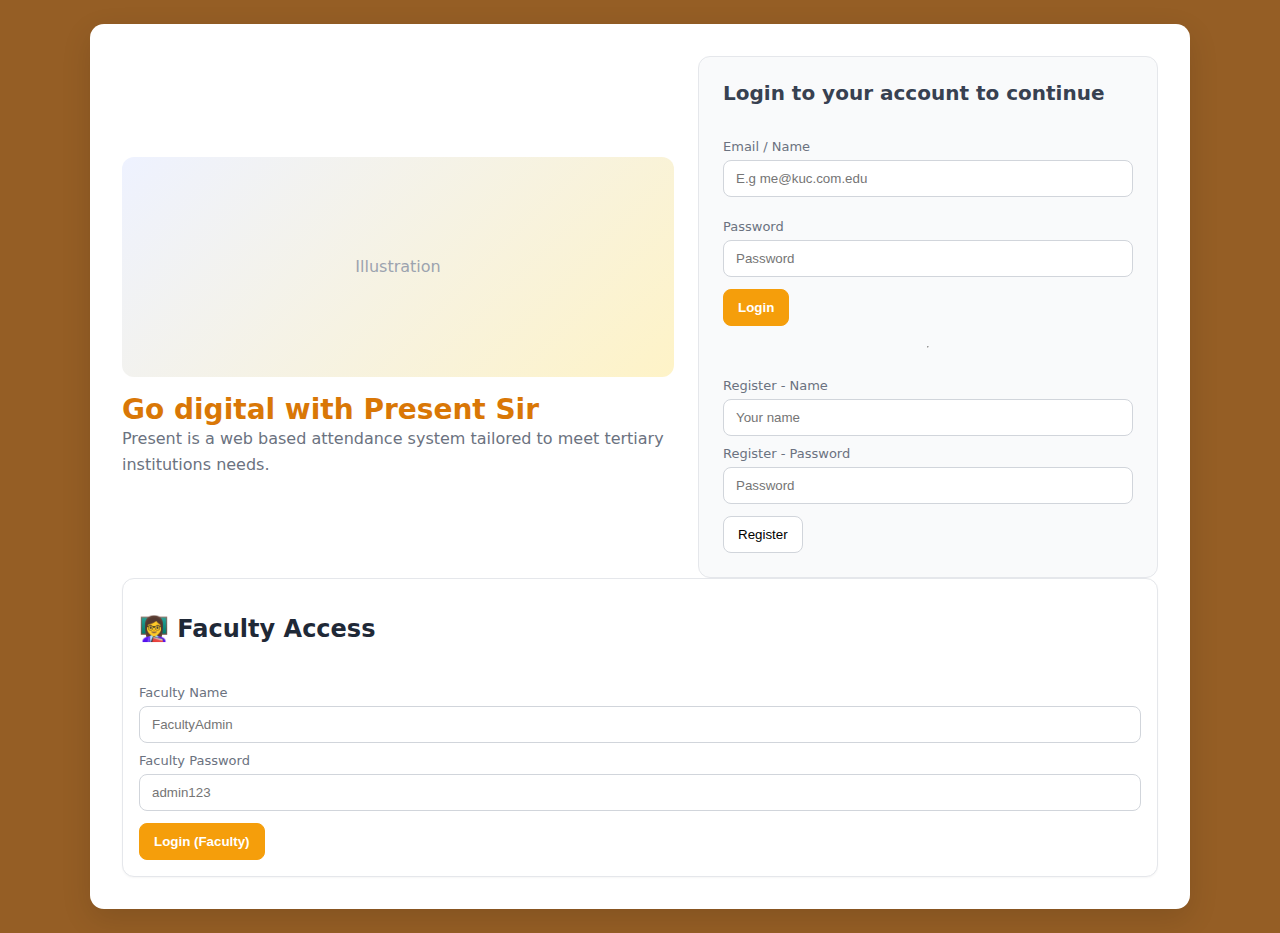
<file: templates/index.html>
<!DOCTYPE html>
<html lang="en">
<head>
  <meta charset="UTF-8" />
  <meta name="viewport" content="width=device-width, initial-scale=1.0" />
  <title>GeoAttendance</title>
  <link rel="stylesheet" href="/static/styles.css" />
  <!-- Inline styles removed; using /static/styles.css -->
  <script>
    // Simple toast
    function toast(msg, type='info'){ const t=document.getElementById('toast'); t.textContent=msg; t.className='toast show '+type; setTimeout(()=>t.classList.remove('show'),2500);}    
  </script>
</head>
<body>
  <div class="stage">
    <div class="panel">
      <div class="hero">
        <div class="hero-illus">
          <div class="illus-box">Illustration</div>
          <div>
            <h2>Go digital with Present Sir</h2>
            <p>Present is a web based attendance system tailored to meet tertiary institutions needs.</p>
          </div>
        </div>
        <div id="authCard" class="auth-card grid">
          <div class="auth-title">Login to your account to continue</div>
          <div>
            <label for="loginName">Email / Name</label>
            <input type="text" id="loginName" placeholder="E.g me@kuc.com.edu" />
          </div>
          <div>
            <label for="loginPassword">Password</label>
            <input type="password" id="loginPassword" placeholder="Password" />
          </div>
          <div class="row">
            <button class="btn btn-primary" id="loginBtn">Login</button>
          </div>
          <hr />
          <div class="two">
            <div>
              <label for="regName">Register - Name</label>
              <input type="text" id="regName" placeholder="Your name" />
            </div>
            <div>
              <label for="regPassword">Register - Password</label>
              <input type="password" id="regPassword" placeholder="Password" />
            </div>
          </div>
          <div class="row">
            <button class="btn" id="registerBtn">Register</button>
          </div>
        </div>
      </div>

      <!-- Faculty Panel -->
      <div id="facultyPanel" class="card grid">
      <h2>👩‍🏫 Faculty Access</h2>
      <div class="two">
        <div>
          <label for="facName">Faculty Name</label>
          <input type="text" id="facName" placeholder="FacultyAdmin" />
        </div>
        <div>
          <label for="facPassword">Faculty Password</label>
          <input type="password" id="facPassword" placeholder="admin123" />
        </div>
      </div>
      <div class="row">
        <button class="btn btn-primary" id="facLoginBtn">Login (Faculty)</button>
      </div>
      <div id="facultyViews" style="display:none;" class="grid">
        <div class="card grid">
          <h3>All Students</h3>
          <pre id="facStudents" class="muted">-</pre>
        </div>
        <div class="card grid">
          <div class="row">
            <label for="facDate">Date</label>
            <input type="date" id="facDate" />
            <button class="btn" id="facLoadBtn">Load Attendance</button>
          </div>
          <pre id="facAttendance" class="muted">-</pre>
        </div>
      </div>
      </div>

      <!-- Dashboard -->
      <div id="dash" class="grid" style="display:none;">
      <div class="card grid">
        <div class="row" style="justify-content: space-between; align-items: center;">
          <div>
            <div class="muted">Logged in as</div>
            <div id="studentName">-</div>
          </div>
          <button class="btn" id="logoutBtn">Logout</button>
        </div>
      </div>

      <div class="card grid">
        <div class="row">
          <button class="btn" id="getLocationBtn">Use Current Location</button>
          <span class="muted" id="locText">Waiting for location...</span>
        </div>
        <div class="row">
          <button class="btn btn-success" id="studentCheckBtn">Check In / Out</button>
          <span class="badge" id="statusBadge">-</span>
        </div>
      </div>

      <div class="card grid">
        <div class="muted">Today's Status</div>
        <pre id="todayStatus" class="muted">-</pre>
      </div>

      <div class="card grid">
        <div class="row">
          <div>
            <label for="histStart">Start Date</label>
            <input type="date" id="histStart" />
          </div>
          <div>
            <label for="histEnd">End Date</label>
            <input type="date" id="histEnd" />
          </div>
          <button class="btn" id="loadHistoryBtn">Load History</button>
        </div>
        <pre id="historyList" class="muted">-</pre>
      </div>

      

      <div class="card grid">
        <div>
          <label>Upload / Update Profile Photo</label>
          <input type="file" id="photoFile" accept="image/*" />
        </div>
        <div class="row">
          <button class="btn btn-primary" id="uploadBtn">Upload Photo</button>
          <a class="btn" id="viewPhotoBtn" target="_blank">View Photo</a>
        </div>
      </div>
    </div>
  </div>

  <div id="toast" class="toast"></div>
</body>
</html>
</file>
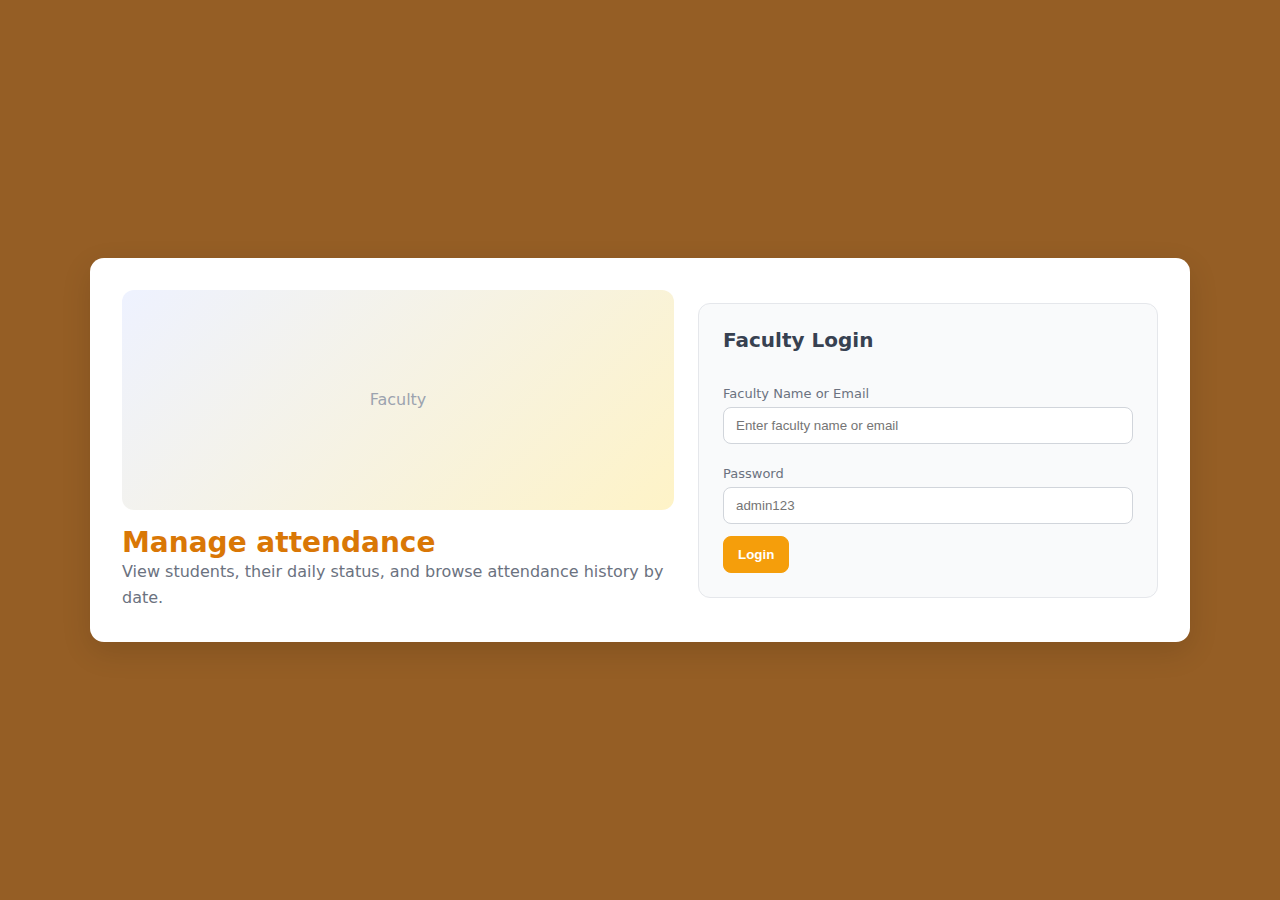
<file: templates/faculty.html>
<!DOCTYPE html>
<html lang="en">
<head>
  <meta charset="UTF-8" />
  <meta name="viewport" content="width=device-width, initial-scale=1.0" />
  <title>Faculty | GeoAttendance</title>
  <link rel="stylesheet" href="/static/styles.css" />
  <script>
    function toast(msg, type='info'){ const t=document.getElementById('toast'); t.textContent=msg; t.className='toast show '+type; setTimeout(()=>t.classList.remove('show'),2500);}  
  </script>
</head>
<body>
  <div class="stage">
    <div class="panel">
      <div class="hero">
        <div class="hero-illus">
          <div class="illus-box">Faculty</div>
          <div>
            <h2>Manage attendance</h2>
            <p>View students, their daily status, and browse attendance history by date.</p>
          </div>
        </div>
        <div class="auth-card grid">
          <div class="auth-title">Faculty Login</div>
          <div>
            <label for="facName">Faculty Name or Email</label>
            <input type="text" id="facName" placeholder="Enter faculty name or email" />
          </div>
          <div>
            <label for="facPassword">Password</label>
            <input type="password" id="facPassword" placeholder="admin123" />
          </div>
          <div class="row">
            <button class="btn btn-primary" id="facLoginBtn">Login</button>
          </div>
        </div>
      </div>

      <div id="facultyViews" style="display:none;" class="grid">
        <div class="card grid">
          <div class="row">
            <label for="facDate">Date</label>
            <input type="date" id="facDate" />
            <button class="btn" id="facLoadBtn">Load Attendance</button>
          </div>
          <pre id="facAttendance" class="muted">-</pre>
        </div>
      </div>

    </div>
  </div>

  <div id="toast" class="toast"></div>
  <script src="/static/faculty.js"></script>
</body>
</html>
</file>
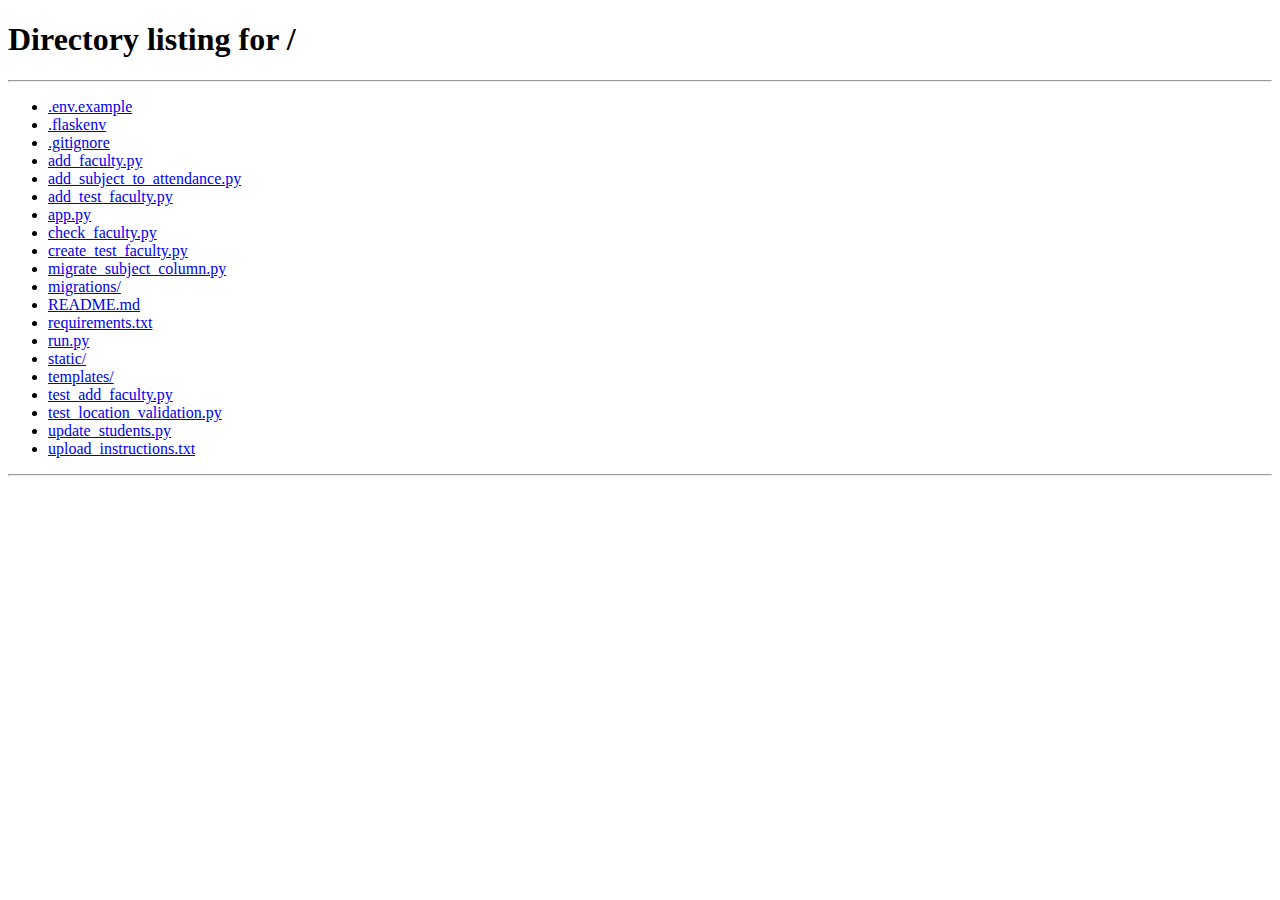
<file: templates/history.html>
<!DOCTYPE html>
<html lang="en">
<head>
  <meta charset="UTF-8" />
  <meta name="viewport" content="width=device-width, initial-scale=1.0" />
  <title>Attendance History | GeoAttendance</title>
  <link rel="stylesheet" href="/static/styles.css" />
  <script>
    function toast(msg, type='info'){ 
      const t=document.getElementById('toast'); 
      t.textContent=msg; 
      t.className='toast show '+type; 
      setTimeout(()=>t.classList.remove('show'),2500);
    }
  </script>
</head>
<body>
  <div class="stage">
    <div class="panel">
      <div class="header">
        <h1>Attendance History</h1>
        <div class="header-actions">
          <button class="btn" type="button" onclick="window.history.back()">Back to Student Page</button>
          <button class="btn" id="logoutBtn">Logout</button>
        </div>
      </div>

      <div class="card grid">
        <div class="date-range">
          <div class="date-input">
            <label for="histStart">Start Date</label>
            <input type="date" id="histStart" class="form-control" />
          </div>
          <div class="date-input">
            <label for="histEnd">End Date</label>
            <input type="date" id="histEnd" class="form-control" />
          </div>
          <button class="btn btn-primary" id="loadHistoryBtn">Load History</button>
        </div>
        <div id="historyList" class="history-container">Loading history...</div>
      </div>
    </div>
  </div>

  <div id="toast" class="toast"></div>
  <script src="/static/history.js"></script>
</body>
</html>
</file>
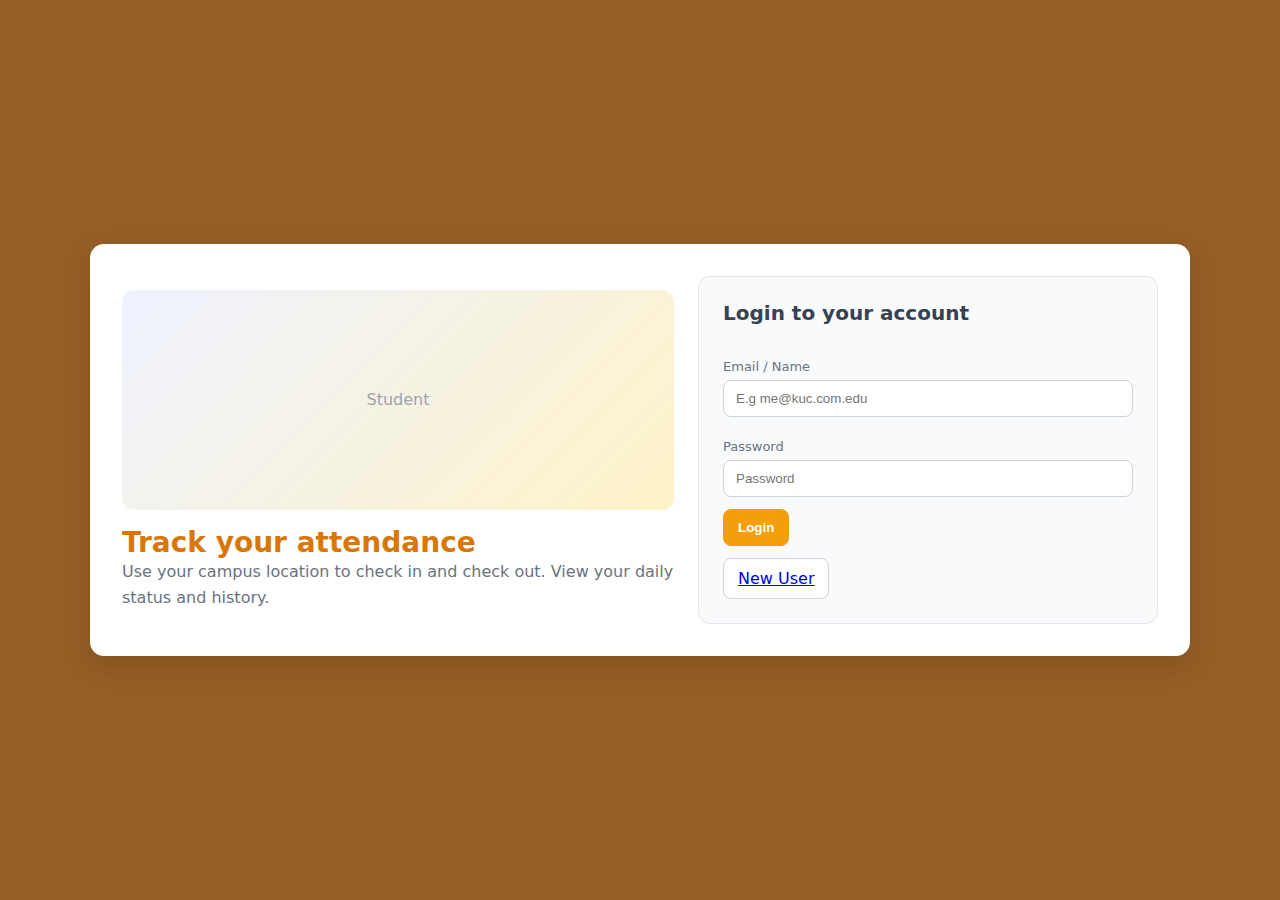
<file: templates/student.html>
<!DOCTYPE html>
<html lang="en">
<head>
  <meta charset="UTF-8" />
  <meta name="viewport" content="width=device-width, initial-scale=1.0" />
  <title>Student | GeoAttendance</title>
  <link rel="stylesheet" href="/static/styles.css" />
  <script>
    function toast(msg, type='info'){ const t=document.getElementById('toast'); t.textContent=msg; t.className='toast show '+type; setTimeout(()=>t.classList.remove('show'),2500);}  
  </script>
</head>
<body>
  <div class="stage">
    <div class="panel">
      <div class="hero">
        <div class="hero-illus">
          <div class="illus-box">Student</div>
          <div>
            <h2>Track your attendance</h2>
            <p>Use your campus location to check in and check out. View your daily status and history.</p>
          </div>
        </div>
        <div id="authCard" class="auth-card grid">
          <div class="auth-title">Login to your account</div>
          <div>
            <label for="loginName">Email / Name</label>
            <input type="text" id="loginName" placeholder="E.g me@kuc.com.edu" />
          </div>
          <div>
            <label for="loginPassword">Password</label>
            <input type="password" id="loginPassword" placeholder="Password" />
          </div>
          <div class="row">
            <button class="btn btn-primary" id="loginBtn">Login</button>
          </div>
          <div class="row">
            <a class="btn" id="newUserBtn" href="/student/register">New User</a>
          </div>
        </div>
      </div>

      <div id="dash" class="grid" style="display:none;">
        <!-- Top nav bar (only visible on dashboard) -->
        <div class="row" style="justify-content: flex-end; margin-bottom: 16px; gap: 8px;">
          <a href="/timetable" class="btn btn-secondary" style="text-decoration:none; color:black;">Timetable</a>
          <a href="/subject-attendance" class="btn btn-secondary" style="text-decoration:none; color:black;">Subject Attendance</a>
          <button class="btn btn-secondary" id="viewHistoryBtn">History</button>
        </div>

        <div class="card grid">
          <div class="row" style="justify-content: space-between; align-items: center;">
            <div>
              <div class="muted">Logged in as</div>
              <div id="studentName">-</div>
            </div>
            <button class="btn" id="logoutBtn">Logout</button>
          </div>
        </div>


        <div class="card grid">
          <div class="row">
            <button class="btn" id="getLocationBtn">Use Current Location</button>
            <span class="muted" id="locText">Waiting for location...</span>
          </div>
          <div class="action-buttons">
            <button class="btn btn-primary" id="checkInBtn">Check In</button>
            <button class="btn btn-secondary" id="checkOutBtn">Check Out</button>
            <span class="badge" id="statusBadge">-</span>
          </div>
        </div>

        <div class="card grid">
          <h3>Today's Status</h3>
          <div id="todayStatus" class="status-container">-</div>
        </div>
      </div>

    </div>
  </div>

  <div id="toast" class="toast"></div>
  <script src="/static/student.js"></script>
</body>
</html>
</file>
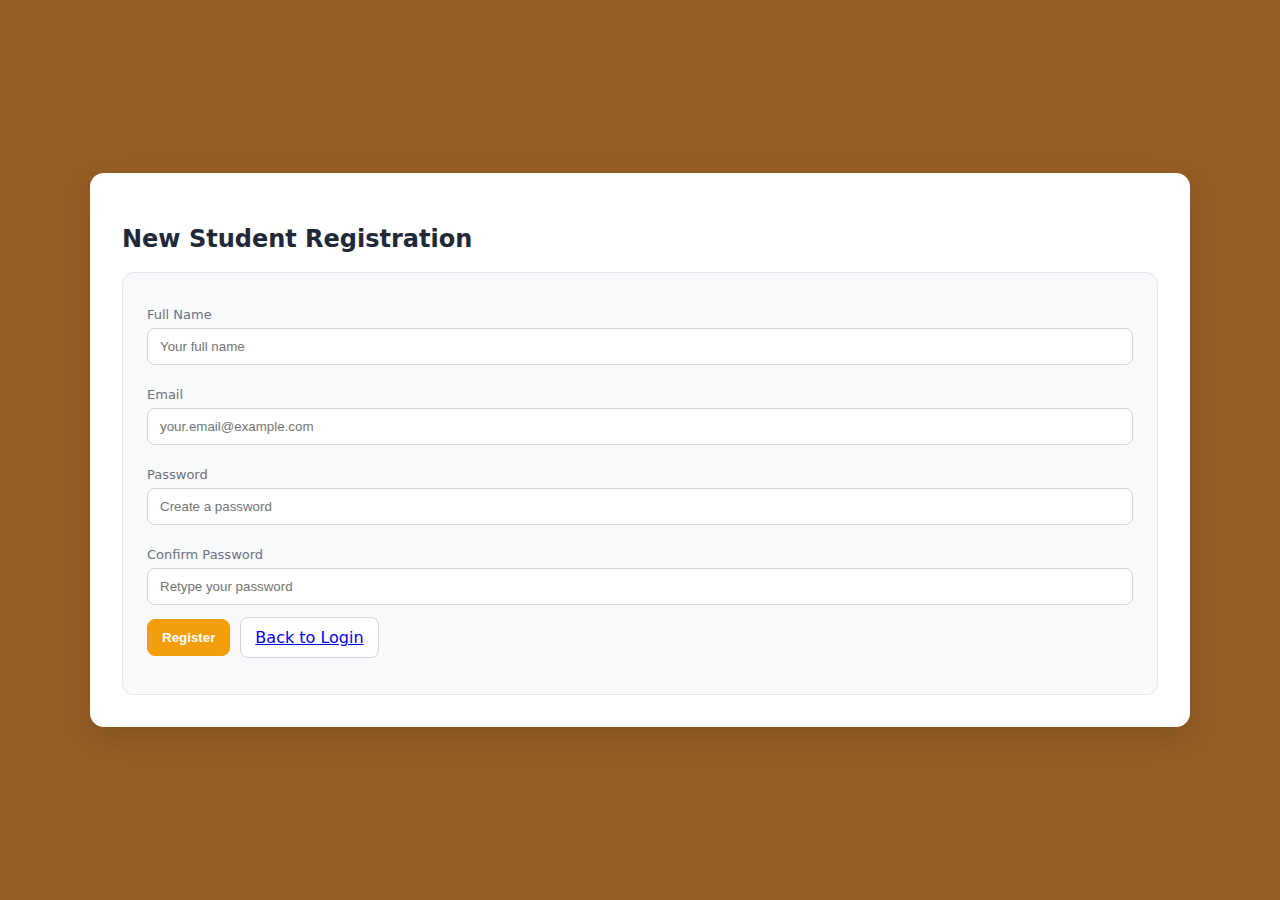
<file: templates/student_register.html>
<!DOCTYPE html>
<html lang="en">
<head>
  <meta charset="UTF-8" />
  <meta name="viewport" content="width=device-width, initial-scale=1.0" />
  <title>Student · Register</title>
  <link rel="stylesheet" href="/static/styles.css" />
</head>
<body>
  <div class="stage"><div class="panel">
    <h2>New Student Registration</h2>
    <div class="auth-card grid">
      <div class="form-group">
        <label for="regName">Full Name</label>
        <input type="text" id="regName" placeholder="Your full name" required />
      </div>
      <div class="form-group">
        <label for="regEmail">Email</label>
        <input type="email" id="regEmail" placeholder="your.email@example.com" required />
      </div>
      <div class="form-group">
        <label for="regPassword">Password</label>
        <input type="password" id="regPassword" placeholder="Create a password" required minlength="6" />
      </div>
      <div class="form-group">
        <label for="regConfirmPassword">Confirm Password</label>
        <input type="password" id="regConfirmPassword" placeholder="Retype your password" required minlength="6" />
      </div>
      <div class="row">
        <button class="btn btn-primary" id="registerBtn">Register</button>
        <a class="btn" href="/student">Back to Login</a>
      </div>
      <div id="regMsg" class="muted"></div>
    </div>
  </div></div>
  <script src="/static/student_register.js"></script>
</body>
</html>
</file>
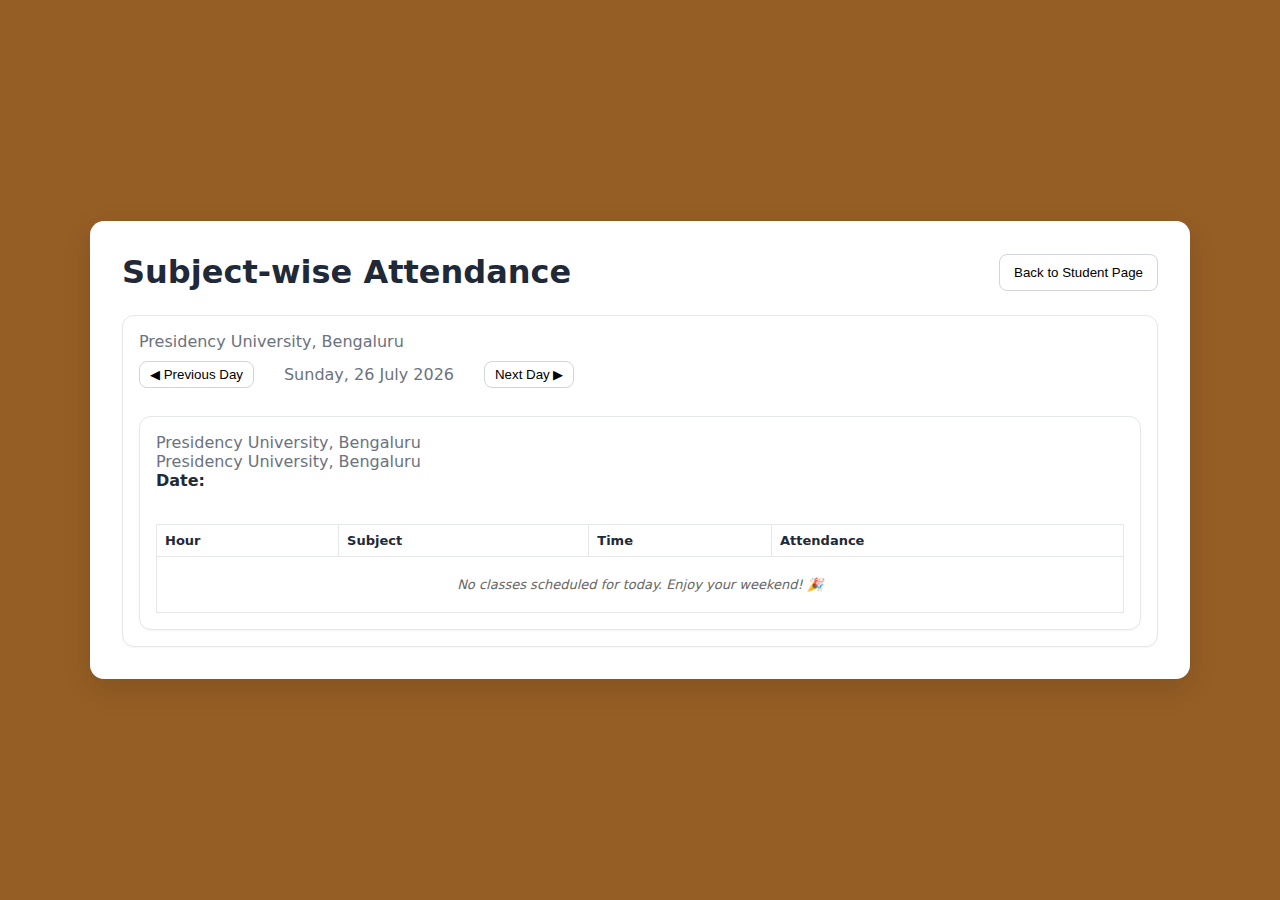
<file: templates/subject_attendance.html>
<!DOCTYPE html>
<html lang="en">
<head>
  <meta charset="UTF-8" />
  <meta name="viewport" content="width=device-width, initial-scale=1.0" />
  <title>Subject Attendance | GeoAttendance</title>
  <link rel="stylesheet" href="/static/styles.css" />
  <style>
    .sa-container { margin-top: 16px; }
    .sa-header { display:flex; justify-content:space-between; align-items:center; margin-bottom:12px; }
    .sa-date { font-weight:600; }
    .sa-table { width:100%; border-collapse:collapse; background:#fff; }
    .sa-table { width:100%; border-collapse:collapse; background:#fff; margin-top: 10px; }
    .sa-table th, .sa-table td { border:1px solid #e5e7eb; padding:8px; font-size:13px; text-align:left; }
    .sa-status-select { width:100%; padding:4px; font-size:13px; }
    .current-slot { background-color: #f0f9ff; font-weight: bold; }
    .tt-slot-break { background-color: #e0f2fe; text-align: center; }
    .tt-slot-lunch { background-color: #fef3c7; text-align: center; }
  </style>
  <script>
    function toast(msg, type='info'){
      const t=document.getElementById('toast');
      t.textContent=msg;
      t.className='toast show '+type;
      setTimeout(()=>t.classList.remove('show'),2500);
    }

    // Define the weekly schedule
    const weeklySchedule = {
      'Monday': [
        { subject: 'NLP', time: '9:00 - 9:50' },
        { subject: 'DBMS', time: '9:50 - 10:40' },
        { subject: 'Break', time: '10:40 - 10:50', isBreak: true },
        { subject: 'Java Full Stack', time: '10:50 - 11:40' },
        { subject: 'Python', time: '11:40 - 12:30' },
        { subject: 'Lunch', time: '12:30 - 1:20', isLunch: true },
        { subject: 'Cloud Security', time: '1:20 - 2:10' },
        { subject: 'Break', time: '2:10 - 2:20', isBreak: true },
        { subject: 'Generative AI', time: '2:20 - 3:10' },
        { subject: 'Maths M1', time: '3:10 - 4:00' }
      ],
      'Tuesday': [
        { subject: 'DBMS', time: '9:00 - 9:50' },
        { subject: 'Java Full Stack', time: '9:50 - 10:40' },
        { subject: 'Break', time: '10:40 - 10:50', isBreak: true },
        { subject: 'Python', time: '10:50 - 11:40' },
        { subject: 'NLP', time: '11:40 - 12:30' },
        { subject: 'Lunch', time: '12:30 - 1:20', isLunch: true },
        { subject: 'Generative AI', time: '1:20 - 2:10' },
        { subject: 'Break', time: '2:10 - 2:20', isBreak: true },
        { subject: 'Maths M1', time: '2:20 - 3:10' },
        { subject: 'Cloud Security', time: '3:10 - 4:00' }
      ],
      'Wednesday': [
        { subject: 'Java Full Stack', time: '9:00 - 9:50' },
        { subject: 'Python', time: '9:50 - 10:40' },
        { subject: 'Break', time: '10:40 - 10:50', isBreak: true },
        { subject: 'DBMS', time: '10:50 - 11:40' },
        { subject: 'Cloud Security', time: '11:40 - 12:30' },
        { subject: 'Lunch', time: '12:30 - 1:20', isLunch: true },
        { subject: 'Maths M1', time: '1:20 - 2:10' },
        { subject: 'Break', time: '2:10 - 2:20', isBreak: true },
        { subject: 'NLP', time: '2:20 - 3:10' },
        { subject: 'Generative AI', time: '3:10 - 4:00' }
      ],
      'Thursday': [
        { subject: 'Python', time: '9:00 - 9:50' },
        { subject: 'NLP', time: '9:50 - 10:40' },
        { subject: 'Break', time: '10:40 - 10:50', isBreak: true },
        { subject: 'Generative AI', time: '10:50 - 11:40' },
        { subject: 'DBMS', time: '11:40 - 12:30' },
        { subject: 'Lunch', time: '12:30 - 1:20', isLunch: true },
        { subject: 'Java Full Stack', time: '1:20 - 2:10' },
        { subject: 'Break', time: '2:10 - 2:20', isBreak: true },
        { subject: 'Cloud Security', time: '2:20 - 3:10' },
        { subject: 'Maths M1', time: '3:10 - 4:00' }
      ],
      'Friday': [
        { subject: 'Cloud Security', time: '9:00 - 9:50' },
        { subject: 'Generative AI', time: '9:50 - 10:40' },
        { subject: 'Break', time: '10:40 - 10:50', isBreak: true },
        { subject: 'Maths M1', time: '10:50 - 11:40' },
        { subject: 'Java Full Stack', time: '11:40 - 12:30' },
        { subject: 'Lunch', time: '12:30 - 1:20', isLunch: true },
        { subject: 'Python', time: '1:20 - 2:10' },
        { subject: 'Break', time: '2:10 - 2:20', isBreak: true },
        { subject: 'DBMS', time: '2:20 - 3:10' },
        { subject: 'NLP', time: '3:10 - 4:00' }
      ]
    };

    // Get current day of week
    function getCurrentDay() {
      const days = ['Sunday', 'Monday', 'Tuesday', 'Wednesday', 'Thursday', 'Friday', 'Saturday'];
      const now = new Date();
      return days[now.getDay()];
    }

    // Check if current time is within a time slot
    function isCurrentTimeInSlot(slotTime) {
      const now = new Date();
      const [startTime, endTime] = slotTime.split(' - ');
      
      const [startH, startM] = startTime.split(':').map(Number);
      const [endH, endM] = endTime.split(':').map(Number);
      
      const currentH = now.getHours();
      const currentM = now.getMinutes();
      
      const currentTotal = currentH * 60 + currentM;
      const startTotal = startH * 60 + startM;
      const endTotal = endH * 60 + endM;
      
      return currentTotal >= startTotal && currentTotal <= endTotal;
    }

    function isWithinAttendanceWindow(slotTime, date) {
      const now = new Date();
      if (now.toDateString() !== date.toDateString()) return false;
      const [startTime, endTime] = slotTime.split(' - ');
      const [startH, startM] = startTime.split(':').map(Number);
      const windowStartTotal = (startH * 60 + startM);
      const windowEndTotal = windowStartTotal + 10; // start to start+10 minutes
      const currentTotal = now.getHours() * 60 + now.getMinutes();
      return currentTotal >= windowStartTotal && currentTotal <= windowEndTotal;
    }

    let currentDate = new Date();
    
    // Parse date from URL if available
    function getDateFromUrl() {
      const urlParams = new URLSearchParams(window.location.search);
      const dateParam = urlParams.get('date');
      return dateParam ? new Date(dateParam) : new Date();
    }
    
    function updateUrl(date) {
      const dateStr = date.toISOString().split('T')[0];
      const newUrl = `${window.location.pathname}?date=${dateStr}`;
      window.history.pushState({ date: dateStr }, '', newUrl);
    }
    
    function formatDate(date) {
      const options = { weekday: 'long', year: 'numeric', month: 'long', day: 'numeric' };
      return date.toLocaleDateString('en-IN', options);
    }
    
    function isWeekend(date) {
      const day = date.getDay();
      return day === 0 || day === 6; // 0 is Sunday, 6 is Saturday
    }
    
    function getDayName(date) {
      const days = ['Sunday', 'Monday', 'Tuesday', 'Wednesday', 'Thursday', 'Friday', 'Saturday'];
      return days[date.getDay()];
    }

    function getSaStorageKey(dateStr, subject, hourIndex) {
      return `sa:${dateStr}:${hourIndex}:${subject}`;
    }

    function loadSlotStatus(dateStr, subject, hourIndex) {
      try {
        const key = getSaStorageKey(dateStr, subject, hourIndex);
        return localStorage.getItem(key) || 'Not Marked';
      } catch {
        return 'Not Marked';
      }
    }

    function saveSlotStatus(dateStr, subject, hourIndex, value) {
      try {
        const key = getSaStorageKey(dateStr, subject, hourIndex);
        localStorage.setItem(key, value);
      } catch {}
    }

    async function sendSubjectAttendanceToServer(dateStr, subject) {
      let token = null;
      try {
        token = localStorage.getItem('studentToken');
      } catch {}
      if (!token) return;
      
      try {
        // First check if student is currently checked in
        const statusResponse = await fetch('/student/status', {
          headers: {
            'Authorization': `Bearer ${token}`
          }
        });
        
        if (statusResponse.ok) {
          const status = await statusResponse.json();
          if (!status.isCurrentlyCheckedIn) {
            toast('You must be checked in to mark attendance', 'error');
            // Reset the select to "Not Marked"
            const select = document.querySelector(`.sa-status-select[data-subject="${subject}"]`);
            if (select) {
              select.value = 'Not Marked';
            }
            return;
          }
        }
        
        // If checked in, proceed to mark attendance
        const response = await fetch('/student/subject_attendance', {
          method: 'POST',
          headers: {
            'Content-Type': 'application/json',
            'Authorization': `Bearer ${token}`
          },
          body: JSON.stringify({ date: dateStr, subject })
        });
        
        if (response.ok) {
          const result = await response.json();
          toast('Attendance marked as Present', 'success');
        } else {
          const error = await response.json();
          toast(error.error || 'Failed to mark attendance', 'error');
          // Reset the select to "Not Marked"
          const select = document.querySelector(`.sa-status-select[data-subject="${subject}"]`);
          if (select) {
            select.value = 'Not Marked';
          }
        }
      } catch (e) {
        toast('Error marking attendance', 'error');
        // Reset the select to "Not Marked"
        const select = document.querySelector(`.sa-status-select[data-subject="${subject}"]`);
        if (select) {
          select.value = 'Not Marked';
        }
      }
    }

    function initSubjectAttendance() {
      // Initialize current date from URL or use today's date
      currentDate = getDateFromUrl();
      
      // Update URL with current date
      updateUrl(currentDate);
      
      // Set up navigation buttons
      document.getElementById('prevDay').addEventListener('click', () => {
        const prevDate = new Date(currentDate);
        prevDate.setDate(prevDate.getDate() - 1);
        window.location.href = `${window.location.pathname}?date=${prevDate.toISOString().split('T')[0]}`;
      });
      
      document.getElementById('nextDay').addEventListener('click', () => {
        const nextDate = new Date(currentDate);
        nextDate.setDate(nextDate.getDate() + 1);
        window.location.href = `${window.location.pathname}?date=${nextDate.toISOString().split('T')[0]}`;
      });
      const todayEl = document.getElementById('saDate');
      const tbody = document.querySelector('.sa-table tbody');
      
      // Format and display the current date
      todayEl.textContent = formatDate(currentDate);
      
      // Clear any existing content
      tbody.innerHTML = '';
      
      // Check if it's a weekend
      if (isWeekend(currentDate)) {
        const row = document.createElement('tr');
        row.innerHTML = `
          <td colspan="4" style="text-align: center; padding: 20px; color: #666; font-style: italic;">
            No classes scheduled for today. Enjoy your weekend! 🎉
          </td>
        `;
        tbody.appendChild(row);
        return; // Exit the function early
      }
      
      const currentDay = getDayName(currentDate);
      const daySchedule = weeklySchedule[currentDay] || [];
      const dateKey = currentDate.toISOString().split('T')[0];
      
      // Add a note if viewing past or future dates
      const now = new Date();
      const isToday = currentDate.toDateString() === now.toDateString();
      const isFutureDate = currentDate > now;
      const isPastDate = currentDate < new Date(now.setHours(0, 0, 0, 0));
      
      if (!isToday) {
        const infoRow = document.createElement('tr');
        const infoCell = document.createElement('td');
        infoCell.colSpan = 4;
        infoCell.style.textAlign = 'center';
        infoCell.style.padding = '10px';
        infoCell.style.backgroundColor = isFutureDate ? '#e8f5e9' : '#fff3e0';
        infoCell.style.color = isFutureDate ? '#2e7d32' : '#e65100';
        infoCell.textContent = isFutureDate 
          ? 'Viewing future date - Attendance marking will be available on the day' 
          : 'Viewing past date - Attendance is read-only';
        infoRow.appendChild(infoCell);
        tbody.appendChild(infoRow);
      }
      
      daySchedule.forEach((slot, index) => {
        const row = document.createElement('tr');
        const isCurrent = isCurrentTimeInSlot(slot.time);
        const hourIndex = index + 1;
        const savedStatus = slot.isBreak || slot.isLunch ? 'Not Marked' : loadSlotStatus(dateKey, slot.subject, hourIndex);
        const withinWindow = isWithinAttendanceWindow(slot.time, currentDate);
        
        if (isCurrent) {
          row.classList.add('current-slot');
        }
        
        if (slot.isBreak) {
          row.innerHTML = `
            <td colspan="4" class="tt-slot-break" style="text-align: center;">${slot.subject} (${slot.time})</td>
          `;
        } else if (slot.isLunch) {
          row.innerHTML = `
            <td colspan="4" class="tt-slot-lunch" style="text-align: center;">${slot.subject} (${slot.time})</td>
          `;
        } else if (savedStatus === 'Present') {
          row.innerHTML = `
            <td>Hour ${hourIndex}</td>
            <td>${slot.subject}</td>
            <td>${slot.time}</td>
            <td>
              <select class="sa-status-select" data-subject="${slot.subject}" data-hour="${hourIndex}" disabled>
                <option>Not Marked</option>
                <option selected>Present</option>
              </select>
            </td>
          `;
        } else {
          // Always show dropdown, but disable if out of window or not today
          const isDisabled = (!withinWindow || !isToday) ? 'disabled' : '';
          const outOfWindowMsg = (!withinWindow && isToday) ? ' (Out of time window)' : '';
          row.innerHTML = `
            <td>Hour ${hourIndex}</td>
            <td>${slot.subject}</td>
            <td>${slot.time}</td>
            <td>
              <select class="sa-status-select" data-subject="${slot.subject}" data-hour="${hourIndex}" ${isDisabled}>
                <option selected>Not Marked</option>
                <option>Present</option>
              </select>
              ${outOfWindowMsg ? '<span style="color:#b91c1c; font-size:12px; margin-left:5px;">Out of time window</span>' : ''}
            </td>
          `;
        }
        
        tbody.appendChild(row);
      });
      
      // Add event listeners to the select elements
      document.querySelectorAll('.sa-status-select').forEach(select => {
        select.addEventListener('change', async function() {
          const subject = this.getAttribute('data-subject');
          const hourIndex = parseInt(this.getAttribute('data-hour') || '0', 10);
          
          // Don't allow changes if already marked as Present
          if (this.disabled) {
            return;
          }
          
          // Check if it's within the 10-minute window
          const slot = daySchedule[hourIndex - 1];
          const withinWindow = isWithinAttendanceWindow(slot.time, currentDate);
          
          if (this.value === 'Present') {
            if (!withinWindow || !isToday) {
              toast('Cannot mark attendance: Out of 10-minute window', 'error');
              // Reset to "Not Marked"
              this.value = 'Not Marked';
              return;
            }
            
            saveSlotStatus(dateKey, subject, hourIndex, this.value);
            await sendSubjectAttendanceToServer(dateKey, subject);
            toast('Attendance marked as Present', 'success');
            this.disabled = true;
          } else {
            saveSlotStatus(dateKey, subject, hourIndex, this.value);
          }
        });
      });
    }

    document.addEventListener('DOMContentLoaded', initSubjectAttendance);
  </script>
</head>
<body>
  <div class="stage">
    <div class="panel">
      <div class="header">
        <h1>Subject-wise Attendance</h1>
        <div class="header-actions">
          <button class="btn" type="button" onclick="window.history.back()">Back to Student Page</button>
        </div>
      </div>

    <div class="card grid sa-container">
      <div class="tt-header">
        <div>
          <div class="muted">Presidency University, Bengaluru</div>
          <div style="display: flex; align-items: center; gap: 15px; margin-top: 10px;">
            <button id="prevDay" class="btn" style="padding: 5px 10px;">◀ Previous Day</button>
            <div id="saDate" class="muted" style="min-width: 200px; text-align: center;">Loading date...</div>
            <button id="nextDay" class="btn" style="padding: 5px 10px;">Next Day ▶</button>
          </div>
        </div>
    </div>

    <div class="card grid sa-container">
      <div class="sa-header">
        <div>
          <div class="muted">Presidency University, Bengaluru</div>
            <div class="muted">Presidency University, Bengaluru</div>
            <div class="sa-date">Date: <span id="saDate"></span></div>
          </div>
        </div>

        <table class="sa-table">
          <thead>
            <tr>
              <th>Hour</th>
              <th>Subject</th>
              <th>Time</th>
              <th>Attendance</th>
            </tr>
          </thead>
          <tbody>
            <!-- Schedule will be dynamically populated here -->
          </tbody>
        </table>
      </div>
    </div>
  </div>

  <div id="toast" class="toast"></div>
</body>
</html>
</file>
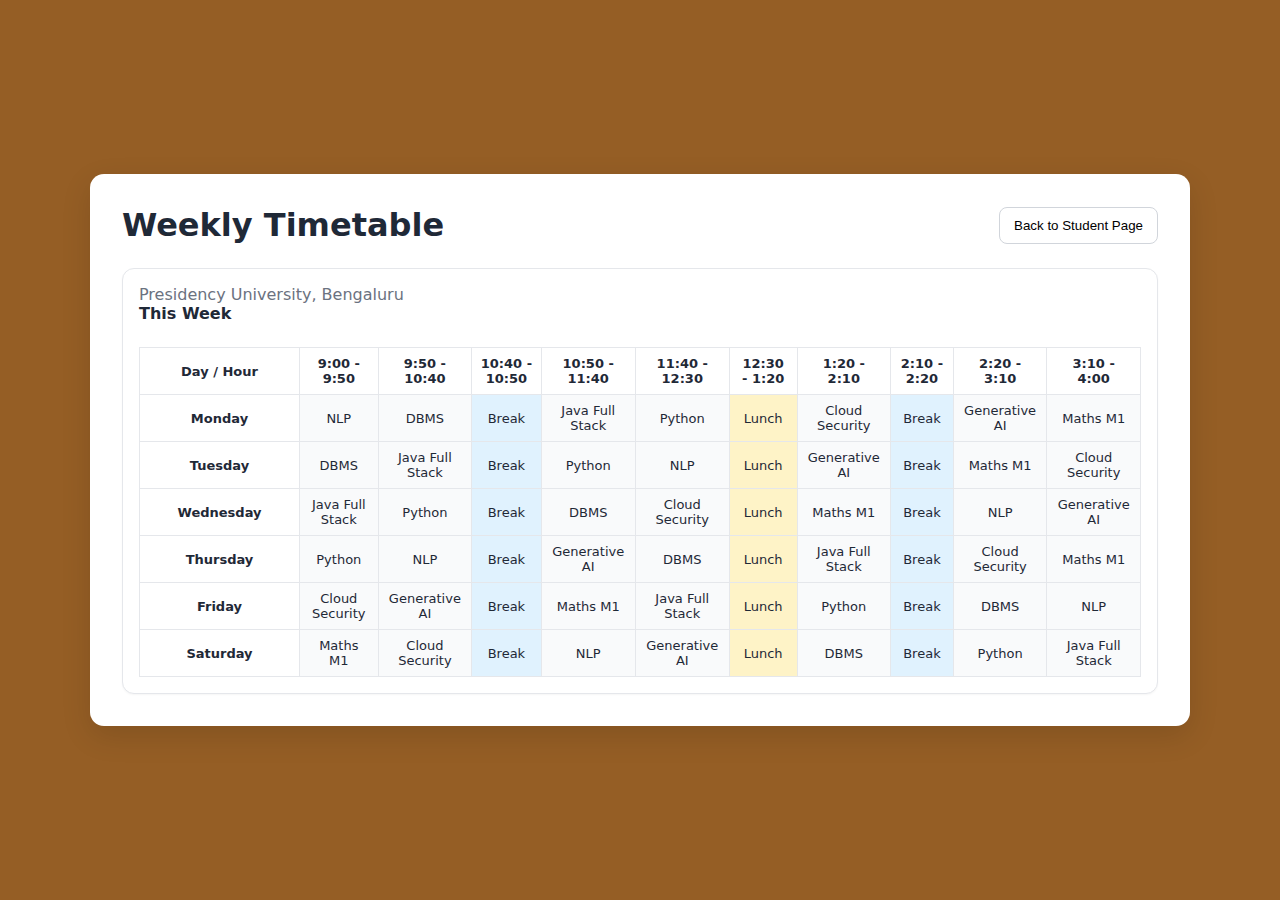
<file: templates/timetable.html>
<!DOCTYPE html>
<html lang="en">
<head>
  <meta charset="UTF-8" />
  <meta name="viewport" content="width=device-width, initial-scale=1.0" />
  <title>Student Timetable | GeoAttendance</title>
  <link rel="stylesheet" href="/static/styles.css" />
  <style>
    .tt-container { margin-top: 16px; }
    .tt-header { display:flex; justify-content:space-between; align-items:center; margin-bottom:12px; }
    .tt-range { font-weight:600; }
    .tt-legend span { margin-right:8px; font-size:12px; }
    .tt-table { width:100%; border-collapse:collapse; background:#fff; }
    .tt-table th, .tt-table td { border:1px solid #e5e7eb; padding:8px; font-size:13px; text-align:center; }
    .tt-day { text-align:left; font-weight:600; width:160px; }
    .tt-slot-lunch { background:#fef3c7; }
    .tt-slot-break { background:#e0f2fe; }
    .tt-slot-class { background:#f9fafb; }
    .tt-nav { margin-top:8px; display:flex; justify-content:flex-end; gap:8px; }
  </style>
  <script>
    function toast(msg, type='info'){
      const t=document.getElementById('toast');
      t.textContent=msg;
      t.className='toast show '+type;
      setTimeout(()=>t.classList.remove('show'),2500);
    }
  </script>
</head>
<body>
  <div class="stage">
    <div class="panel">
      <div class="header">
        <h1>Weekly Timetable</h1>
        <div class="header-actions">
          <button class="btn" type="button" onclick="window.history.back()">Back to Student Page</button>
        </div>
      </div>

      <div class="card grid tt-container">
        <div class="tt-header">
          <div>
            <div class="muted">Presidency University, Bengaluru</div>
            <div id="ttWeekRange" class="tt-range">This Week</div>
          </div>
        </div>

        <table class="tt-table">
          <thead>
            <tr>
              <th>Day / Hour</th>
              <th>9:00 - 9:50</th>
              <th>9:50 - 10:40</th>
              <th>10:40 - 10:50</th>
              <th>10:50 - 11:40</th>
              <th>11:40 - 12:30</th>
              <th>12:30 - 1:20</th>
              <th>1:20 - 2:10</th>
              <th>2:10 - 2:20</th>
              <th>2:20 - 3:10</th>
              <th>3:10 - 4:00</th>
            </tr>
          </thead>
          <tbody>
            <!-- You can edit subjects in these cells as needed -->
            <tr>
              <td class="tt-day">Monday</td>
              <td class="tt-slot-class">NLP</td>
              <td class="tt-slot-class">DBMS</td>
              <td class="tt-slot-break">Break</td>
              <td class="tt-slot-class">Java Full Stack</td>
              <td class="tt-slot-class">Python</td>
              <td class="tt-slot-lunch">Lunch</td>
              <td class="tt-slot-class">Cloud Security</td>
              <td class="tt-slot-break">Break</td>
              <td class="tt-slot-class">Generative AI</td>
              <td class="tt-slot-class">Maths M1</td>
            </tr>
            <tr>
              <td class="tt-day">Tuesday</td>
              <td class="tt-slot-class">DBMS</td>
              <td class="tt-slot-class">Java Full Stack</td>
              <td class="tt-slot-break">Break</td>
              <td class="tt-slot-class">Python</td>
              <td class="tt-slot-class">NLP</td>
              <td class="tt-slot-lunch">Lunch</td>
              <td class="tt-slot-class">Generative AI</td>
              <td class="tt-slot-break">Break</td>
              <td class="tt-slot-class">Maths M1</td>
              <td class="tt-slot-class">Cloud Security</td>
            </tr>
            <tr>
              <td class="tt-day">Wednesday</td>
              <td class="tt-slot-class">Java Full Stack</td>
              <td class="tt-slot-class">Python</td>
              <td class="tt-slot-break">Break</td>
              <td class="tt-slot-class">DBMS</td>
              <td class="tt-slot-class">Cloud Security</td>
              <td class="tt-slot-lunch">Lunch</td>
              <td class="tt-slot-class">Maths M1</td>
              <td class="tt-slot-break">Break</td>
              <td class="tt-slot-class">NLP</td>
              <td class="tt-slot-class">Generative AI</td>
            </tr>
            <tr>
              <td class="tt-day">Thursday</td>
              <td class="tt-slot-class">Python</td>
              <td class="tt-slot-class">NLP</td>
              <td class="tt-slot-break">Break</td>
              <td class="tt-slot-class">Generative AI</td>
              <td class="tt-slot-class">DBMS</td>
              <td class="tt-slot-lunch">Lunch</td>
              <td class="tt-slot-class">Java Full Stack</td>
              <td class="tt-slot-break">Break</td>
              <td class="tt-slot-class">Cloud Security</td>
              <td class="tt-slot-class">Maths M1</td>
            </tr>
            <tr>
              <td class="tt-day">Friday</td>
              <td class="tt-slot-class">Cloud Security</td>
              <td class="tt-slot-class">Generative AI</td>
              <td class="tt-slot-break">Break</td>
              <td class="tt-slot-class">Maths M1</td>
              <td class="tt-slot-class">Java Full Stack</td>
              <td class="tt-slot-lunch">Lunch</td>
              <td class="tt-slot-class">Python</td>
              <td class="tt-slot-break">Break</td>
              <td class="tt-slot-class">DBMS</td>
              <td class="tt-slot-class">NLP</td>
            </tr>
            <tr>
              <td class="tt-day">Saturday</td>
              <td class="tt-slot-class">Maths M1</td>
              <td class="tt-slot-class">Cloud Security</td>
              <td class="tt-slot-break">Break</td>
              <td class="tt-slot-class">NLP</td>
              <td class="tt-slot-class">Generative AI</td>
              <td class="tt-slot-lunch">Lunch</td>
              <td class="tt-slot-class">DBMS</td>
              <td class="tt-slot-break">Break</td>
              <td class="tt-slot-class">Python</td>
              <td class="tt-slot-class">Java Full Stack</td>
            </tr>
          </tbody>
        </table>
      </div>
    </div>
  </div>

  <div id="toast" class="toast"></div>
</body>
</html>
</file>
<file: static/styles.css>
* { box-sizing: border-box; }
body { font-family: Inter, system-ui, -apple-system, Segoe UI, Roboto, Ubuntu, Cantarell, Noto Sans, sans-serif; margin: 0; padding: 0; background: #955e25; color: #1f2937; }

/* Centered stage */
.stage { min-height: 100vh; display: grid; place-items: center; padding: 24px; }

/* Main card matching reference */
.panel { width: 100%; max-width: 1100px; background: #fff; border-radius: 14px; box-shadow: 0 10px 30px rgba(0,0,0,0.12); padding: 32px; }
.hero { display: grid; grid-template-columns: 1.2fr 1fr; gap: 24px; align-items: center; }
@media (max-width: 900px) { .hero { grid-template-columns: 1fr; } }

.hero-illus { display: grid; gap: 16px; }
.hero-illus h2 { font-size: 28px; color: #d97706; margin: 0; }
.hero-illus p { color: #6b7280; margin: 0; line-height: 1.6; }
.illus-box { width: 100%; height: 220px; background: linear-gradient(135deg, #eef2ff, #fef3c7); border-radius: 12px; display: grid; place-items: center; color: #9ca3af; }

/* Auth card */
.auth-card { background: #f9fafb; border: 1px solid #e5e7eb; border-radius: 12px; padding: 24px; }
.auth-title { font-size: 20px; color: #374151; margin: 0 0 12px; font-weight: 600; }
label { font-size: 13px; color: #6b7280; display: block; margin: 10px 0 6px; }
input[type="text"], input[type="password"], input[type="date"], input[type="email"], select { width: 100%; border: 1px solid #d1d5db; border-radius: 8px; padding: 10px 12px; outline: none; transition: border-color .15s ease; }
input:focus, select:focus { border-color: #f59e0b; box-shadow: 0 0 0 3px rgba(245, 158, 11, 0.15); }

.btn { appearance: none; border: 1px solid #d1d5db; background: #fff; padding: 10px 14px; border-radius: 8px; cursor: pointer; }
.btn-primary { background: #f59e0b; border-color: #f59e0b; color: #fff; font-weight: 600; }
.btn:disabled { opacity: .6; cursor: not-allowed; }

/* Utility */
.grid { display: grid; gap: 12px; }
.row { display: flex; gap: 10px; align-items: center; flex-wrap: wrap; }
.muted { color: #6b7280; }
.badge { display:inline-block; padding: 2px 8px; border-radius: 999px; font-size:12px; border:1px solid #d1d5db; }

/* Cards used in dashboard/faculty blocks */
.card { background: #fff; border: 1px solid #e5e7eb; border-radius: 12px; padding: 16px; box-shadow: 0 1px 2px rgba(0,0,0,0.04); }

/* Hide sections comfortably when not needed */
#dash { margin-top: 20px; }

/* Toast notification styles */
.toast {
    position: fixed;
    top: 20px;
    left: 50%;
    transform: translateX(-50%) translateY(-100px);
    background: #333;
    color: white;
    padding: 12px 24px;
    border-radius: 6px;
    font-size: 14px;
    z-index: 1000;
    opacity: 0;
    transition: transform 0.3s ease, opacity 0.3s ease;
    box-shadow: 0 4px 12px rgba(0, 0, 0, 0.15);
    max-width: 90%;
    text-align: center;
}

.toast.show {
    transform: translateX(-50%) translateY(0);
    opacity: 1;
}

.toast.error {
    background: #ef4444;
}

.toast.success {
    background: #10b981;
}

.toast.info {
    background: #3b82f6;
}

.toast.warning {
    background: #f59e0b;
}

/* History Page Styles */
.header {
    display: flex;
    justify-content: space-between;
    align-items: center;
    margin-bottom: 24px;
}

.header h1 {
    margin: 0;
    color: #1f2937;
}

.header-actions {
    display: flex;
    gap: 10px;
}

.date-range {
    display: flex;
    gap: 15px;
    flex-wrap: wrap;
    margin-bottom: 20px;
    align-items: flex-end;
}

.date-input {
    display: flex;
    flex-direction: column;
    min-width: 150px;
}

.date-input label {
    margin-bottom: 5px;
    font-size: 14px;
    color: #4b5563;
}

.form-control {
    padding: 8px 12px;
    border: 1px solid #d1d5db;
    border-radius: 6px;
    font-size: 14px;
}

.history-container {
    width: 100%;
    overflow-x: auto;
}

.history-table {
    width: 100%;
    border-collapse: collapse;
    margin-top: 10px;
}

.history-table th,
.history-table td {
    padding: 12px 15px;
    text-align: left;
    border-bottom: 1px solid #e5e7eb;
}

.history-table th {
    background-color: #f9fafb;
    font-weight: 600;
    color: #374151;
    text-transform: uppercase;
    font-size: 12px;
    letter-spacing: 0.05em;
}

.history-table tbody tr:hover {
    background-color: #f9fafb;
}

.no-data {
    padding: 20px;
    text-align: center;
    color: #6b7280;
    font-style: italic;
}

/* Responsive adjustments */
@media (max-width: 768px) {
    .date-range {
        flex-direction: column;
        align-items: stretch;
    }
    
    .date-input {
        width: 100%;
    }
    
    .history-table {
        display: block;
        overflow-x: auto;
        white-space: nowrap;
    }
}

/* Student Dashboard Updates */
.action-buttons {
    display: flex;
    gap: 10px;
    align-items: center;
    margin-top: 15px;
}

.current-time {
    font-family: monospace;
    font-size: 1.1em;
    color: #4b5563;
    padding: 8px 0;
    margin-bottom: 10px;
}

.status-container {
    padding: 10px 0;
}
</file>
